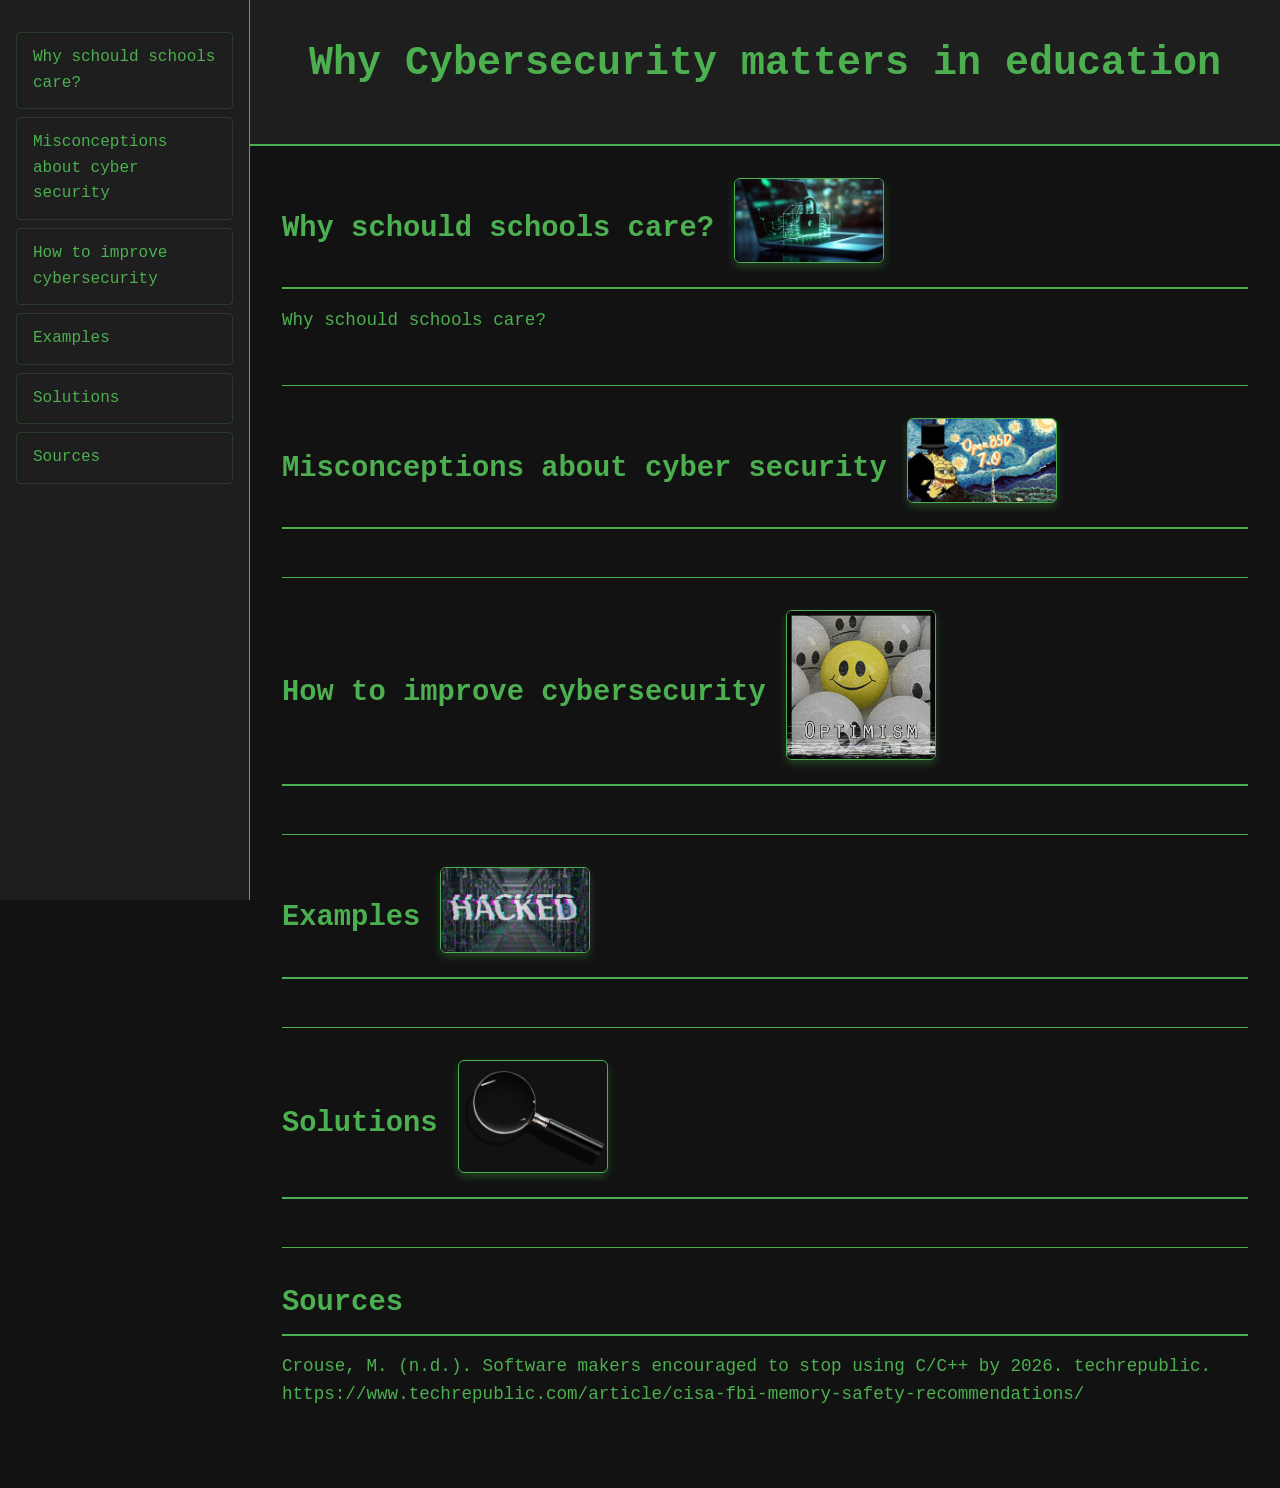
<file: index.html>
<!DOCTYPE html>
<html lang="en">
<head>
    <meta charset="UTF-8">
    <meta name="viewport" content="width=device-width, initial-scale=1.0">
    <title>Why Cybersecurity is important in education</title>
    <link rel="stylesheet" href="styles.css">
</head>
<body>
    <aside class="sidebar">
        <nav>
            <ul>
                <li><a href="#introduction">Why schould schools care?</a></li>
                <li><a href="#confirmation-bias">Misconceptions about cyber security</a></li>
                <li><a href="#optimism-bias">How to improve cybersecurity</a></li>
                <li><a href="#examples">Examples</a></li>
                <li><a href="#solutions">Solutions</a></li>
                <li><a href="#sources">Sources</a></li>
            </ul>
        </nav>
    </aside>

    <div class="main-content">
        <header>
            <h1>Why Cybersecurity matters in education</h1>
        </header>

        <main>
            <section id="introduction">
                <h2>Why schould schools care?</h2>
                <div id="introduction-content">
                    <p>Loading content...</p>
                </div>
            </section>

            <section id="confirmation-bias">
                <h2>Misconceptions about cyber security</h2>
                <div id="confirmation-bias-content">
                    <p>Loading content...</p>
                </div>
            </section>

            <section id="optimism-bias">
                <h2> How to improve cybersecurity</h2>
                <div id="optimism-bias-content">
                    <p>Loading content...</p>
                </div>
            </section>

            <section id="examples">
                <h2>Examples</h2>
                <div id="examples-content">
                    <p>Loading content...</p>
                </div>
            </section>

            <section id="solutions">
                <h2>Solutions</h2>
                <div id="solutions-content">
                    <p>Loading content...</p>
                </div>
            </section>

            <section id="sources">
                <h2>Sources</h2>
                <div id="sources-content">
                    <p>Loading sources...</p>
                </div>
            </section>
        </main>
    </div>

    <script src="app.js?v=1"></script>
</body>
</html>
</file>
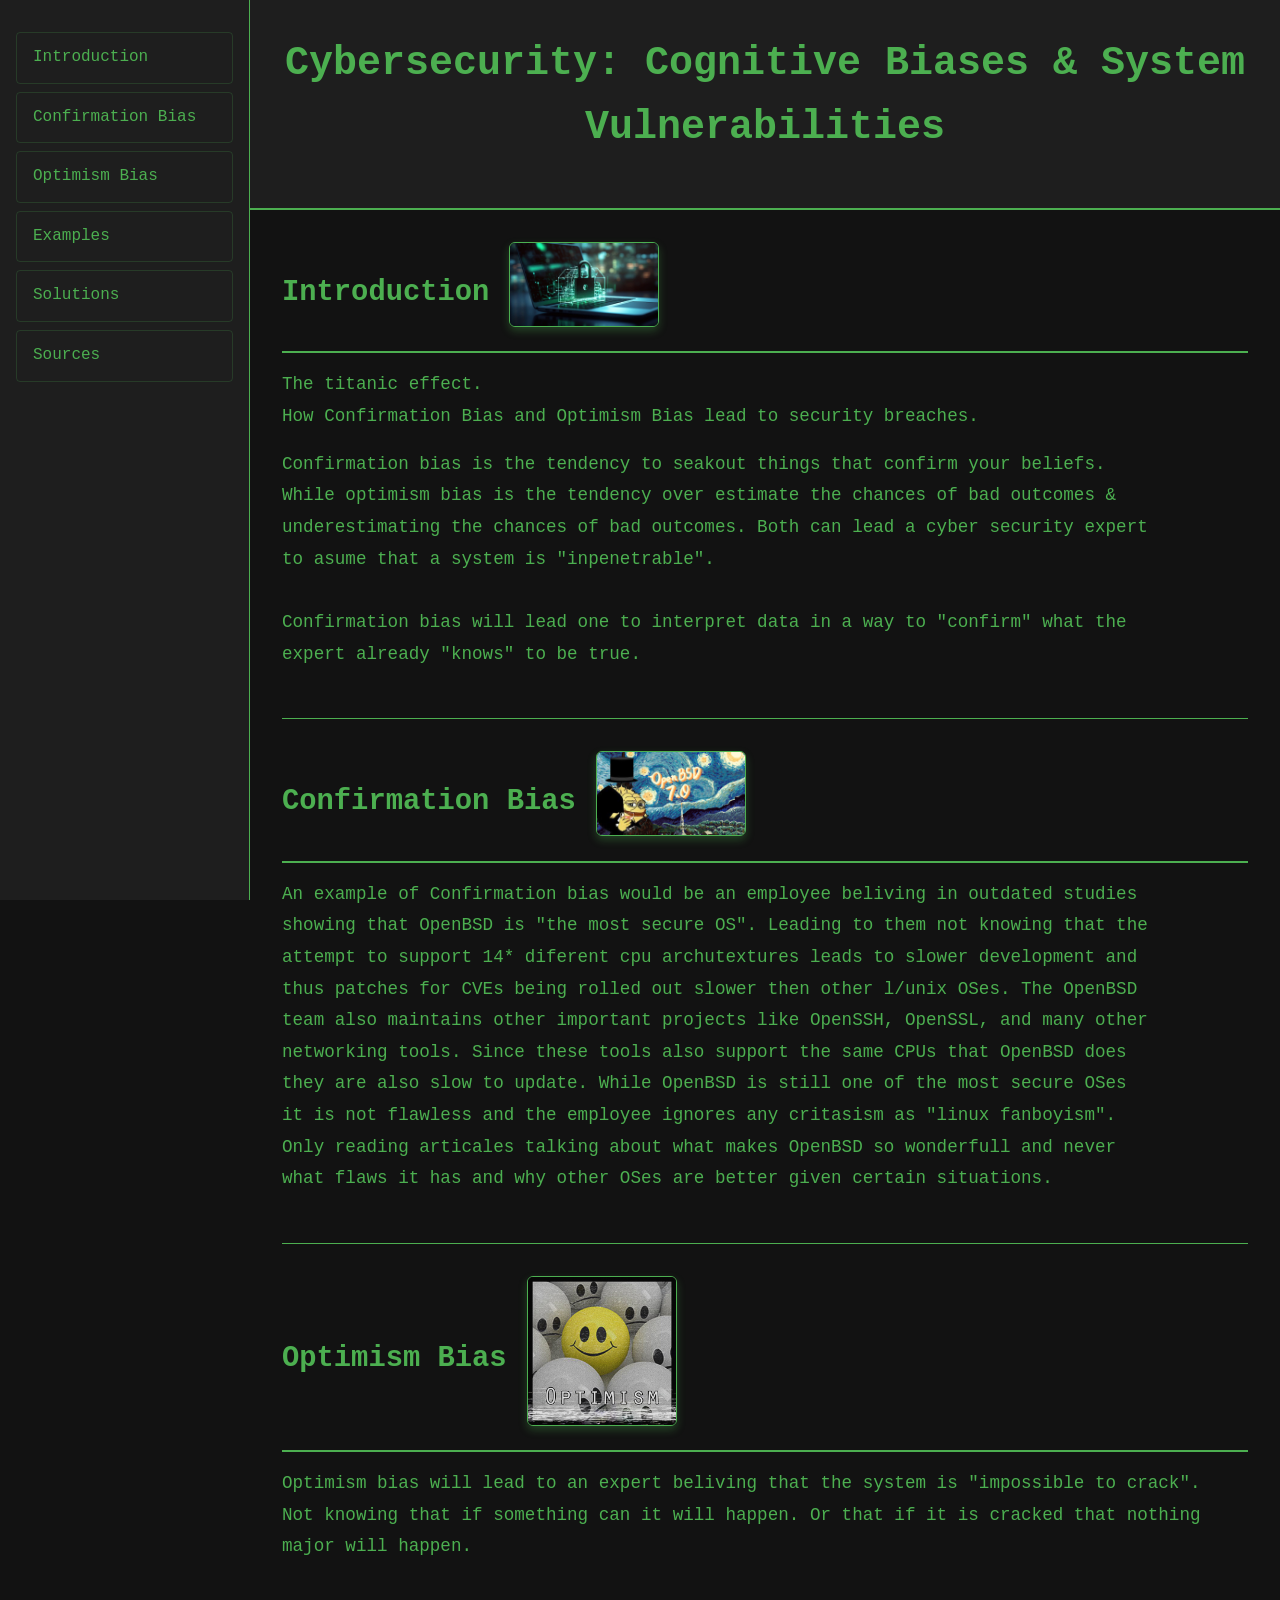
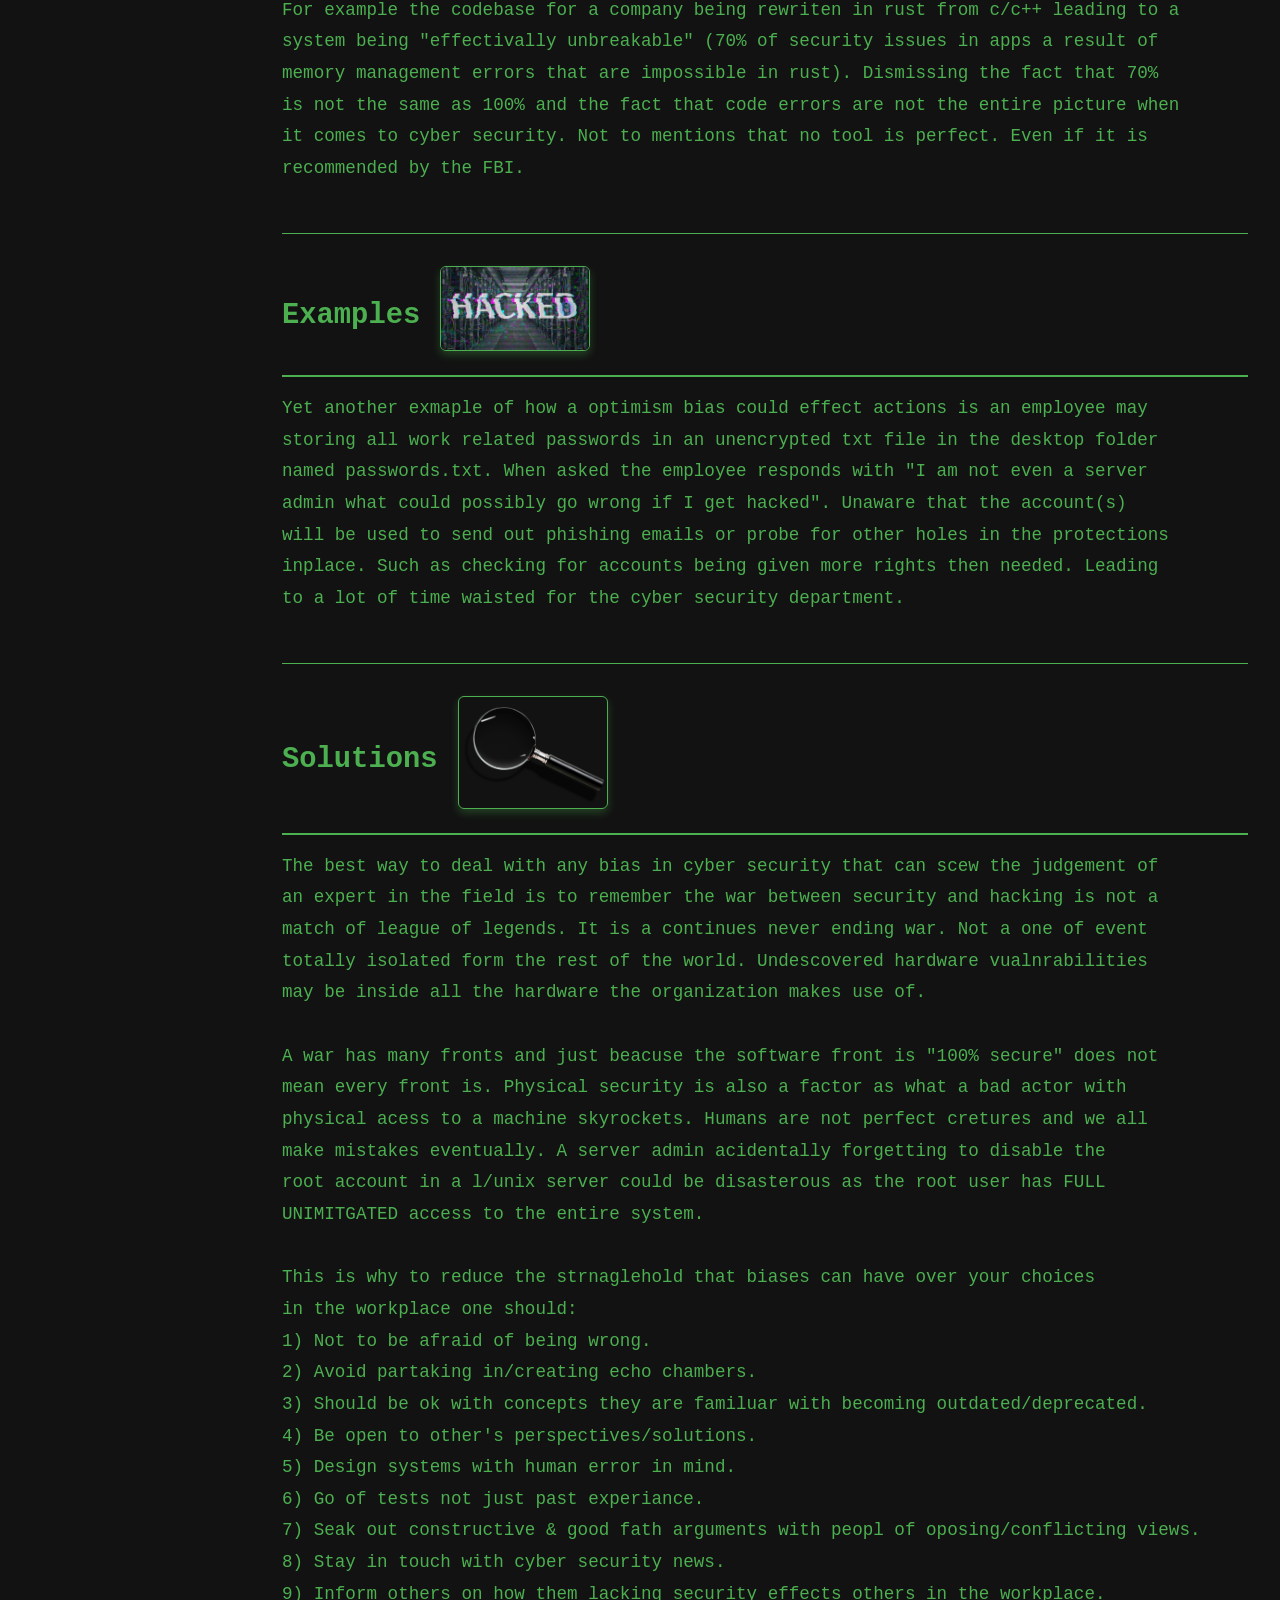
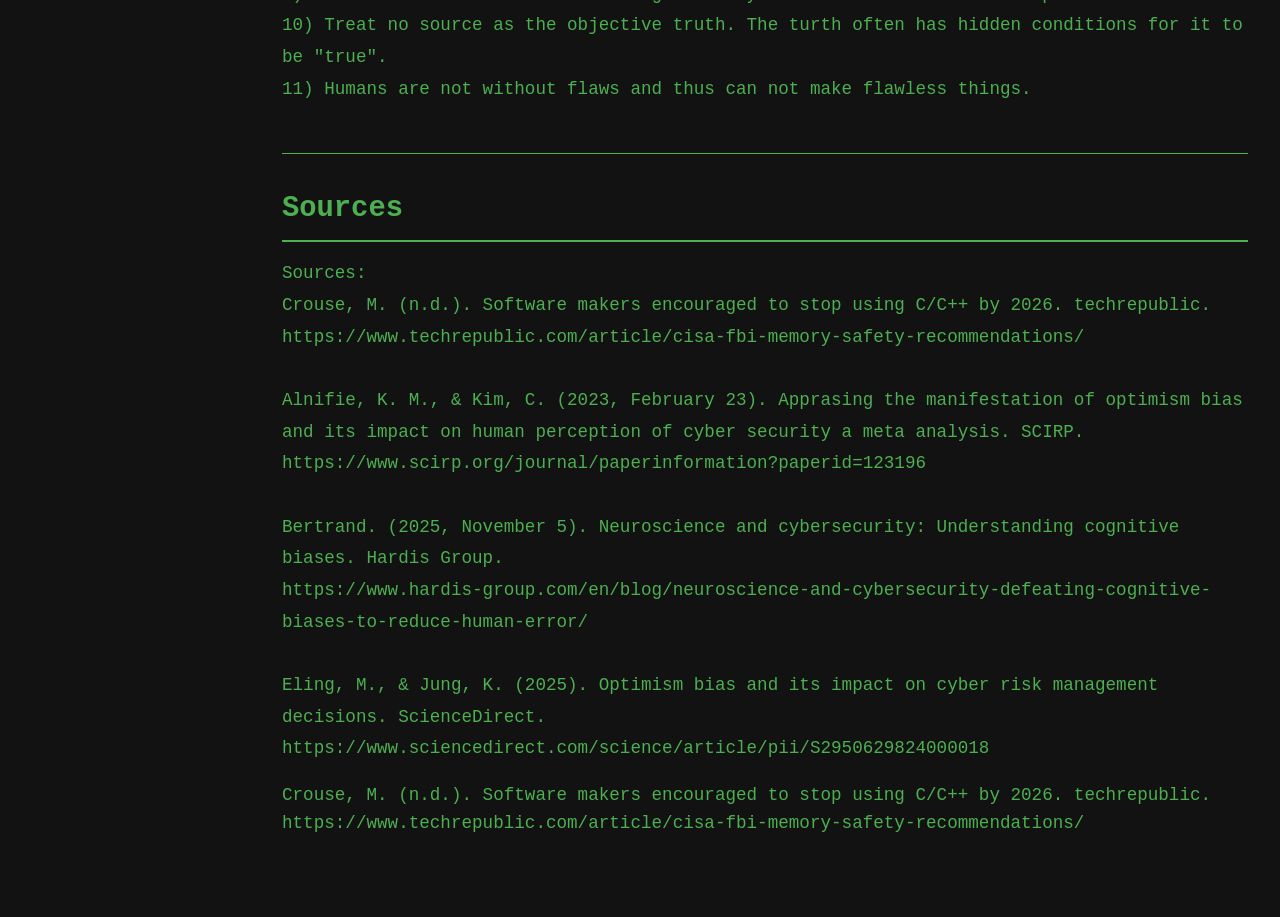
<file: Blog1/index.html>
<!DOCTYPE html>
<html lang="en">
<head>
    <meta charset="UTF-8">
    <meta name="viewport" content="width=device-width, initial-scale=1.0">
    <title>The Titanic Effect: How Confirmation Bias and Optimism Bias lead to security breaches</title>
    <link rel="stylesheet" href="styles.css">
</head>
<body>
    <aside class="sidebar">
        <nav>
            <ul>
                <li><a href="#introduction">Introduction</a></li>
                <li><a href="#confirmation-bias">Confirmation Bias</a></li>
                <li><a href="#optimism-bias">Optimism Bias</a></li>
                <li><a href="#examples">Examples</a></li>
                <li><a href="#solutions">Solutions</a></li>
                <li><a href="#sources">Sources</a></li>
            </ul>
        </nav>
    </aside>

    <div class="main-content">
        <header>
            <h1>Cybersecurity: Cognitive Biases & System Vulnerabilities</h1>
        </header>

        <main>
            <section id="introduction">
                <h2>Introduction</h2>
                <div id="introduction-content">
                    <p>Loading content...</p>
                </div>
            </section>

            <section id="confirmation-bias">
                <h2>Confirmation Bias</h2>
                <div id="confirmation-bias-content">
                    <p>Loading content...</p>
                </div>
            </section>

            <section id="optimism-bias">
                <h2>Optimism Bias</h2>
                <div id="optimism-bias-content">
                    <p>Loading content...</p>
                </div>
            </section>

            <section id="examples">
                <h2>Examples</h2>
                <div id="examples-content">
                    <p>Loading content...</p>
                </div>
            </section>

            <section id="solutions">
                <h2>Solutions</h2>
                <div id="solutions-content">
                    <p>Loading content...</p>
                </div>
            </section>

            <section id="sources">
                <h2>Sources</h2>
                <div id="sources-content">
                    <p>Loading sources...</p>
                </div>
            </section>
        </main>
    </div>

    <script src="app.js"></script>
</body>
</html>
</file>
<file: styles.css>
/* Basic Reset */
* {
    margin: 0;
    padding: 0;
    box-sizing: border-box;
}

body {
    font-family: 'Courier New', 'Courier', monospace;
    line-height: 1.6;
    color: #4CAF50;
    background-color: #121212;
    transition: background-color 0.3s ease, color 0.3s ease;
    display: flex;
}

/* Sidebar Navigation */
.sidebar {
    width: 250px;
    background: #1e1e1e;
    min-height: 100vh;
    position: fixed;
    padding: 2rem 1rem;
    border-right: 1px solid #4CAF50;
    overflow-y: auto;
}

.sidebar nav ul {
    list-style: none;
    padding: 0;
}

.sidebar nav ul li {
    margin-bottom: 0.5rem;
}

.sidebar nav ul li a {
    color: #4CAF50;
    text-decoration: none;
    padding: 0.75rem 1rem;
    display: block;
    border-radius: 4px;
    transition: background-color 0.3s ease;
    border: 1px solid rgba(76, 175, 80, 0.2);
    font-family: 'Courier New', 'Courier', monospace;
}

.sidebar nav ul li a:hover {
    background-color: rgba(76, 175, 80, 0.1);
}

.sidebar nav ul li a.active {
    background-color: rgba(76, 175, 80, 0.2);
    box-shadow: 0 0 8px rgba(76, 175, 80, 0.3);
}

/* Main Content Area */
.main-content {
    flex: 1;
    margin-left: 250px; /* Same as sidebar width */
}

/* Header Styles */
header {
    background: #1e1e1e;
    color: #4CAF50;
    padding: 2rem 0;
    text-align: center;
    border-bottom: 2px solid #4CAF50;
}

header h1 {
    font-size: 2.5rem;
    margin-bottom: 1rem;
    font-family: 'Courier New', 'Courier', monospace;
}

/* Main Content Styles */
main {
    max-width: 100%;
    margin: 0 auto 2rem auto;
    padding: 0 2rem 0 2rem;
    color: #4CAF50;
    font-family: 'Courier New', 'Courier', monospace;
}

section {
    padding: 2rem 0;
    border-bottom: 1px solid #4CAF50;
}

section:last-child {
    border-bottom: none;
}

h2 {
    color: #4CAF50;
    margin-bottom: 1rem;
    font-size: 1.8rem;
    border-bottom: 2px solid #4CAF50;
    padding-bottom: 0.5rem;
    display: flex;
    align-items: center;
    font-family: 'Courier New', 'Courier', monospace;
}

h2 .image-container {
    margin-left: 20px;
    width: 150px;
    opacity: 0;
    transition: opacity 0.5s ease;
}

h2 .image-container.visible {
    opacity: 1;
}

h2 .image-container img {
    max-width: 100%;
    height: auto;
    border-radius: 6px;
    box-shadow: 0 4px 8px rgba(76, 175, 80, 0.3);
    border: 1px solid #4CAF50;
}

h3 {
    color: #4CAF50;
    margin: 1.5rem 0 1rem;
    font-size: 1.4rem;
    font-family: 'Courier New', 'Courier', monospace;
}

p {
    margin-bottom: 1rem;
    font-size: 1.1rem;
    color: #4CAF50;
    font-family: 'Courier New', 'Courier', monospace;
}

ol {
    margin-left: 2rem;
    margin-bottom: 1.5rem;
    color: #4CAF50;
    font-family: 'Courier New', 'Courier', monospace;
}

ol li {
    margin-bottom: 0.5rem;
}

/* Loaded text styles */
.loaded-text {
    margin: 1rem 0;
}

.loaded-text p {
    line-height: 1.8;
    white-space: pre-line; /* Preserves line breaks */
    font-family: 'Courier New', 'Courier', monospace;
    color: #4CAF50;
}

/* Responsive Design */
@media (max-width: 768px) {
    body {
        flex-direction: column;
    }

    .sidebar {
        width: 100%;
        min-height: auto;
        position: static;
        border-right: none;
        border-bottom: 2px solid #4CAF50;
    }

    .main-content {
        margin-left: 0;
    }

    header h1 {
        font-size: 2rem;
    }

    main {
        padding: 0 1rem;
    }

    section {
        padding: 1.5rem 0;
    }

    h2 {
        display: block;
    }

    h2 .image-container {
        display: block;
        width: 100%;
        max-width: 200px;
        margin: 10px 0 0 0;
    }
}
</file>
<file: Blog1/styles.css>
/* Basic Reset */
* {
    margin: 0;
    padding: 0;
    box-sizing: border-box;
}

body {
    font-family: 'Courier New', 'Courier', monospace;
    line-height: 1.6;
    color: #4CAF50;
    background-color: #121212;
    transition: background-color 0.3s ease, color 0.3s ease;
    display: flex;
}

/* Sidebar Navigation */
.sidebar {
    width: 250px;
    background: #1e1e1e;
    min-height: 100vh;
    position: fixed;
    padding: 2rem 1rem;
    border-right: 1px solid #4CAF50;
    overflow-y: auto;
}

.sidebar nav ul {
    list-style: none;
    padding: 0;
}

.sidebar nav ul li {
    margin-bottom: 0.5rem;
}

.sidebar nav ul li a {
    color: #4CAF50;
    text-decoration: none;
    padding: 0.75rem 1rem;
    display: block;
    border-radius: 4px;
    transition: background-color 0.3s ease;
    border: 1px solid rgba(76, 175, 80, 0.2);
    font-family: 'Courier New', 'Courier', monospace;
}

.sidebar nav ul li a:hover {
    background-color: rgba(76, 175, 80, 0.1);
}

.sidebar nav ul li a.active {
    background-color: rgba(76, 175, 80, 0.2);
    box-shadow: 0 0 8px rgba(76, 175, 80, 0.3);
}

/* Main Content Area */
.main-content {
    flex: 1;
    margin-left: 250px; /* Same as sidebar width */
}

/* Header Styles */
header {
    background: #1e1e1e;
    color: #4CAF50;
    padding: 2rem 0;
    text-align: center;
    border-bottom: 2px solid #4CAF50;
}

header h1 {
    font-size: 2.5rem;
    margin-bottom: 1rem;
    font-family: 'Courier New', 'Courier', monospace;
}

/* Main Content Styles */
main {
    max-width: 100%;
    margin: 0 auto 2rem auto;
    padding: 0 2rem 0 2rem;
    color: #4CAF50;
    font-family: 'Courier New', 'Courier', monospace;
}

section {
    padding: 2rem 0;
    border-bottom: 1px solid #4CAF50;
}

section:last-child {
    border-bottom: none;
}

h2 {
    color: #4CAF50;
    margin-bottom: 1rem;
    font-size: 1.8rem;
    border-bottom: 2px solid #4CAF50;
    padding-bottom: 0.5rem;
    display: flex;
    align-items: center;
    font-family: 'Courier New', 'Courier', monospace;
}

h2 .image-container {
    margin-left: 20px;
    width: 150px;
    opacity: 0;
    transition: opacity 0.5s ease;
}

h2 .image-container.visible {
    opacity: 1;
}

h2 .image-container img {
    max-width: 100%;
    height: auto;
    border-radius: 6px;
    box-shadow: 0 4px 8px rgba(76, 175, 80, 0.3);
    border: 1px solid #4CAF50;
}

h3 {
    color: #4CAF50;
    margin: 1.5rem 0 1rem;
    font-size: 1.4rem;
    font-family: 'Courier New', 'Courier', monospace;
}

p {
    margin-bottom: 1rem;
    font-size: 1.1rem;
    color: #4CAF50;
    font-family: 'Courier New', 'Courier', monospace;
}

ol {
    margin-left: 2rem;
    margin-bottom: 1.5rem;
    color: #4CAF50;
    font-family: 'Courier New', 'Courier', monospace;
}

ol li {
    margin-bottom: 0.5rem;
}

/* Loaded text styles */
.loaded-text {
    margin: 1rem 0;
}

.loaded-text p {
    line-height: 1.8;
    white-space: pre-line; /* Preserves line breaks */
    font-family: 'Courier New', 'Courier', monospace;
    color: #4CAF50;
}

/* Responsive Design */
@media (max-width: 768px) {
    body {
        flex-direction: column;
    }

    .sidebar {
        width: 100%;
        min-height: auto;
        position: static;
        border-right: none;
        border-bottom: 2px solid #4CAF50;
    }

    .main-content {
        margin-left: 0;
    }

    header h1 {
        font-size: 2rem;
    }

    main {
        padding: 0 1rem;
    }

    section {
        padding: 1.5rem 0;
    }

    h2 {
        display: block;
    }

    h2 .image-container {
        display: block;
        width: 100%;
        max-width: 200px;
        margin: 10px 0 0 0;
    }
}
</file>
